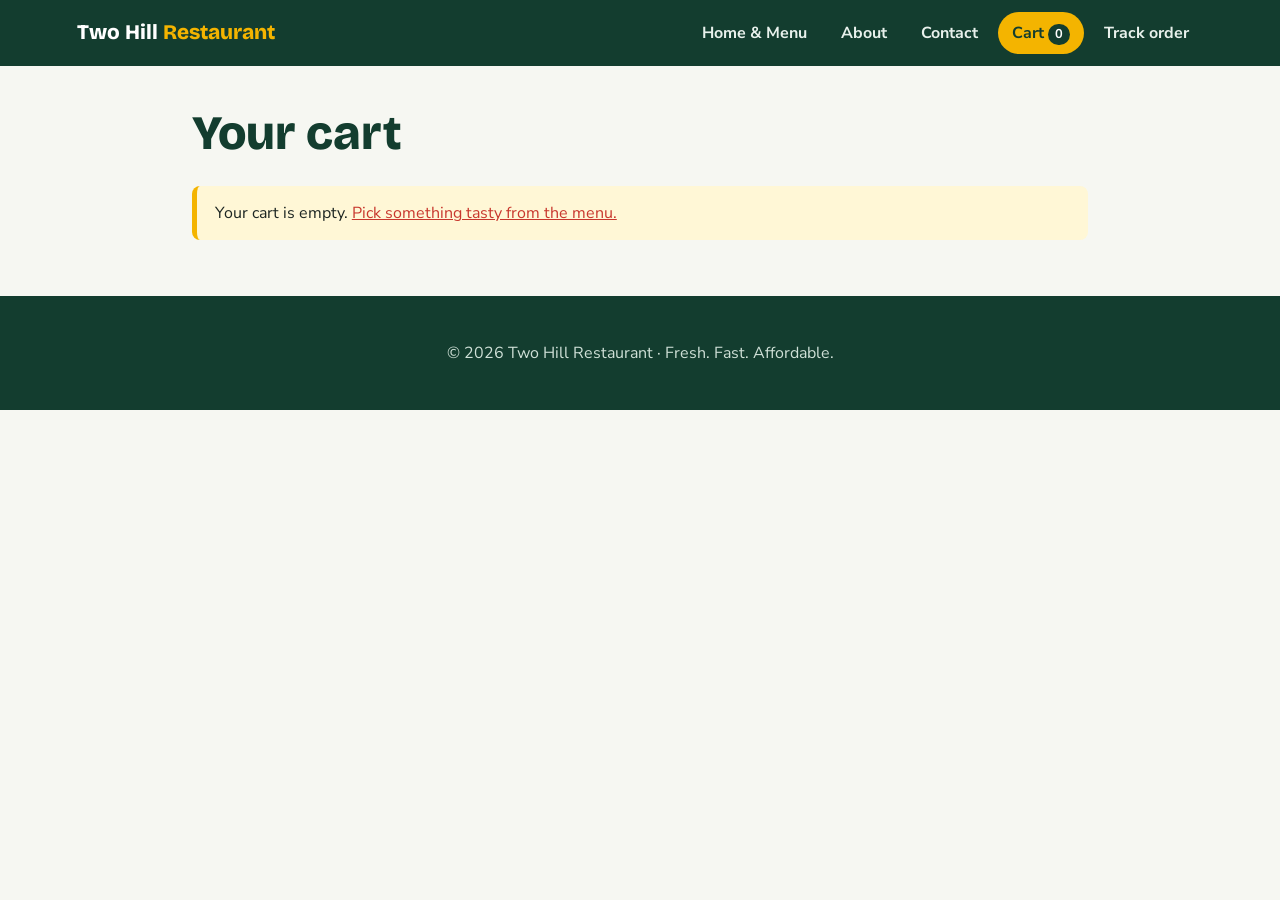
<file: cart.html>
<!DOCTYPE html>
<html lang="en">
<head>
  <meta charset="UTF-8">
  <meta name="viewport" content="width=device-width, initial-scale=1.0">
  <title>Cart | Two Hill Restaurant</title>
  <link rel="stylesheet" href="style.css">
</head>
<body>
<nav>
  <a class="logo" href="index.html">Two Hill <span>Restaurant</span></a>
  <a href="index.html">Home &amp; Menu</a>
  <a href="about.html">About</a>
  <a href="contact.html">Contact</a>
  <a href="cart.html" aria-current="page">Cart <span class="cart-count">0</span></a>
  <a href="order.html">Track order</a>
</nav>
<main>
  <h1 style="color:#133d2f;font-size:clamp(2rem,5vw,3rem)">Your cart</h1>
  <p id="empty" class="note" hidden>Your cart is empty. <a href="index.html#menu">Pick something tasty from the menu.</a></p>
  <div id="checkout-wrap">
    <div class="wrap">
      <table>
        <thead><tr><th>Item</th><th>Price</th><th>Quantity</th><th>Total</th><th></th></tr></thead>
        <tbody id="cart-body"></tbody>
      </table>
    </div>
    <form id="checkout">
      <h2>Delivery</h2>
      <div class="grid2">
        <div><label for="cname">Your name</label><input id="cname" type="text" required></div>
        <div><label for="cphone">Phone number</label><input id="cphone" type="tel" placeholder="07XX XXX XXX" required></div>
        <div><label for="zone">Delivery area</label><select id="zone"></select></div>
        <div><label for="where">Hall, hostel or street</label><input id="where" type="text" placeholder="e.g. Block B, room 12" required></div>
      </div>
      <p>Estimated delivery time: <strong id="eta"></strong></p>

      <h2>Payment method</h2>
      <div class="pay">
        <label><input type="radio" name="pay" value="mtn" checked> MTN Mobile Money</label>
        <label><input type="radio" name="pay" value="airtel"> Airtel Money</label>
        <label><input type="radio" name="pay" value="card"> Bank card (Visa / Mastercard)</label>
        <label><input type="radio" name="pay" value="paypal"> PayPal</label>
        <label><input type="radio" name="pay" value="cash"> Cash on delivery</label>
      </div>
      <div id="mm"><label for="mmphone">Mobile money number</label><input id="mmphone" type="tel" placeholder="07XX XXX XXX" required></div>
      <p id="gw" class="note" hidden></p>

      <h2 style="margin-top:28px">Order summary</h2>
      <table class="sum">
        <tbody>
          <tr><td>Food and drinks</td><td id="sub"></td></tr>
          <tr><td>Delivery fee</td><td id="fee"></td></tr>
          <tr><th>Total</th><th id="total"></th></tr>
        </tbody>
      </table>
      <button type="submit">Place order</button>
    </form>
  </div>
</main>
<footer><p>&copy; 2026 Two Hill Restaurant &middot; Fresh. Fast. Affordable.</p></footer>
<script src="app.js"></script>
</body>
</html>
</file>
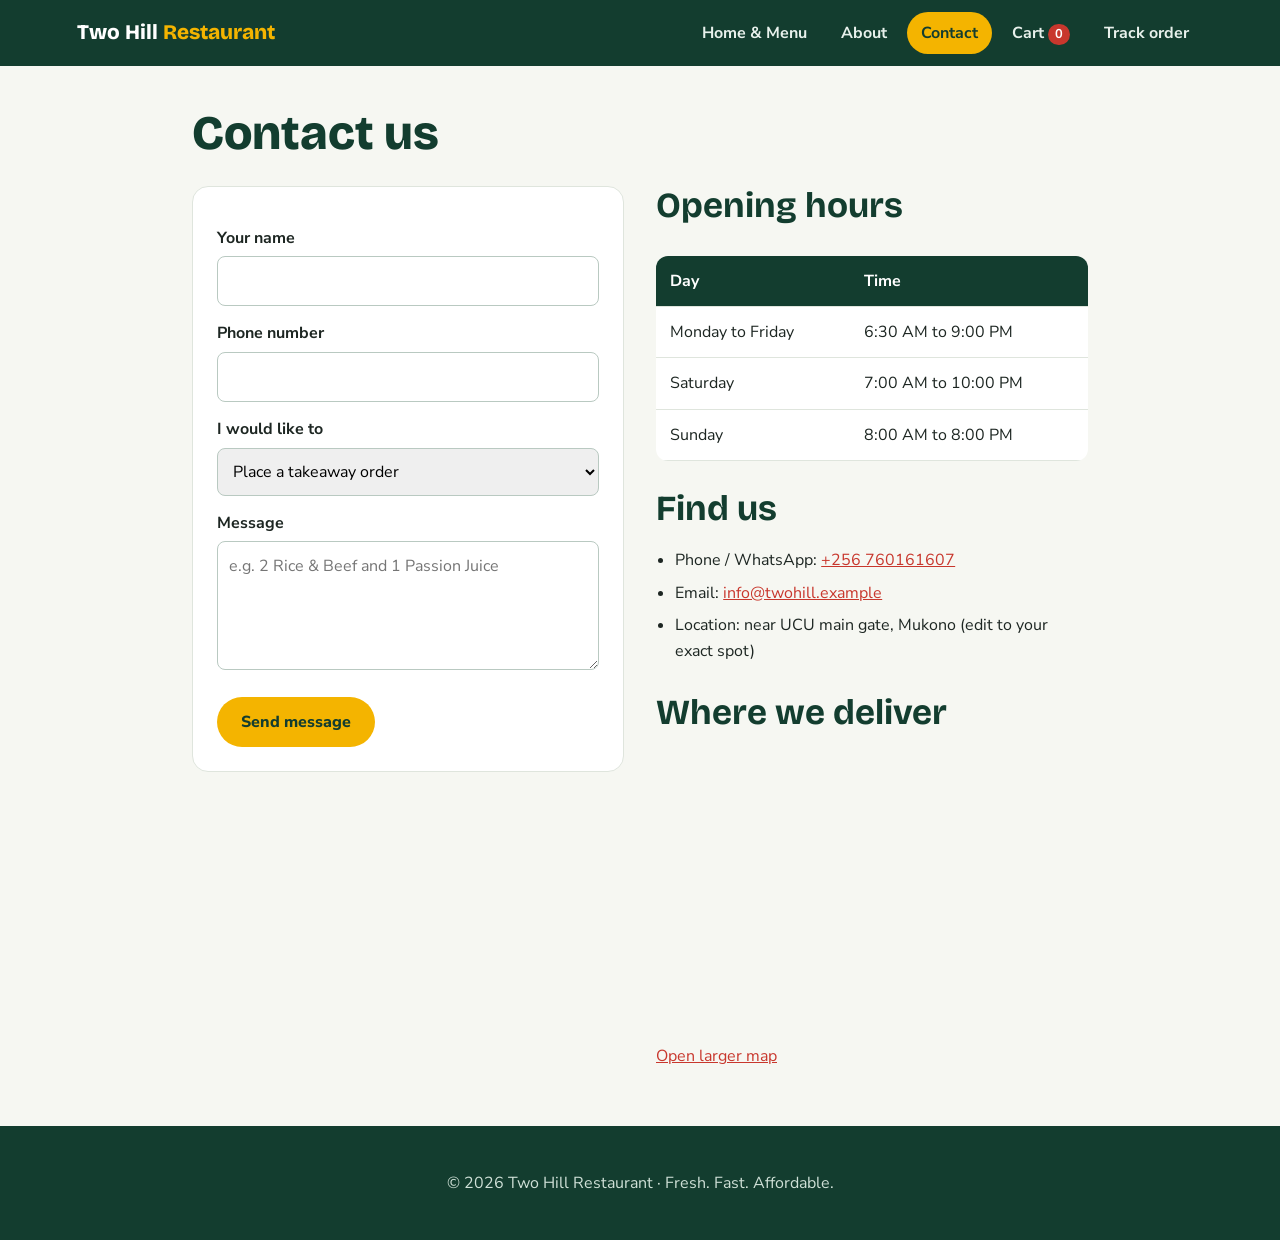
<file: contact.html>
<!DOCTYPE html>
<html lang="en">
<head>
  <meta charset="UTF-8">
  <meta name="viewport" content="width=device-width, initial-scale=1.0">
  <title>Contact | Two Hill Restaurant</title>
  <link rel="stylesheet" href="style.css">
</head>
<body>
<nav>
  <a class="logo" href="index.html">Two Hill <span>Restaurant</span></a>
  <a href="index.html">Home &amp; Menu</a>
  <a href="about.html">About</a>
  <a href="contact.html" aria-current="page">Contact</a>
  <a href="cart.html">Cart <span class="cart-count">0</span></a>
  <a href="order.html">Track order</a>
</nav>
<main>
  <h1 style="color:#133d2f;font-size:clamp(2rem,5vw,3rem)">Contact us</h1>
  <div class="split">
    <div>
      <form onsubmit="event.preventDefault();this.reset();document.getElementById('ok').hidden=false">
        <label for="name">Your name</label>
        <input id="name" name="name" type="text" required>
        <label for="phone">Phone number</label>
        <input id="phone" name="phone" type="tel" required>
        <label for="type">I would like to</label>
        <select id="type" name="type">
          <option>Place a takeaway order</option>
          <option>Book a table</option>
          <option>Ask about catering</option>
        </select>
        <label for="message">Message</label>
        <textarea id="message" name="message" rows="4" placeholder="e.g. 2 Rice &amp; Beef and 1 Passion Juice"></textarea>
        <button type="submit">Send message</button>
      </form>
      <p id="ok" class="note" hidden>Thank you! We will contact you shortly.</p>
    </div>
    <div>
      <h2>Opening hours</h2>
      <div class="wrap">
      <table>
        <thead><tr><th>Day</th><th>Time</th></tr></thead>
        <tbody>
          <tr><td>Monday to Friday</td><td>6:30 AM to 9:00 PM</td></tr>
          <tr><td>Saturday</td><td>7:00 AM to 10:00 PM</td></tr>
          <tr><td>Sunday</td><td>8:00 AM to 8:00 PM</td></tr>
        </tbody>
      </table>
      </div>
      <h2 style="margin-top:28px">Find us</h2>
      <ul>
        <li>Phone / WhatsApp: <a href="tel:+256760161607">+256 760161607</a></li>
        <li>Email: <a href="mailto:info@twohill.com">info@twohill.example</a></li>
        <li>Location: near UCU main gate, Mukono (edit to your exact spot)</li>
      </ul>
      <h2 style="margin-top:28px">Where we deliver</h2>
      <iframe class="map" title="Map of Mukono around Uganda Christian University" loading="lazy" src="https://www.openstreetmap.org/export/embed.html?bbox=32.725%2C0.345%2C32.760%2C0.370&amp;layer=mapnik&amp;marker=0.3553%2C32.7392"></iframe>
      <p><a href="https://www.openstreetmap.org/?mlat=0.3553&amp;mlon=32.7392#map=15/0.3553/32.7392">Open larger map</a></p>
    </div>
  </div>
</main>
<footer><p>&copy; 2026 Two Hill Restaurant &middot; Fresh. Fast. Affordable.</p></footer>
<script src="app.js"></script>
</body>
</html>
</file>
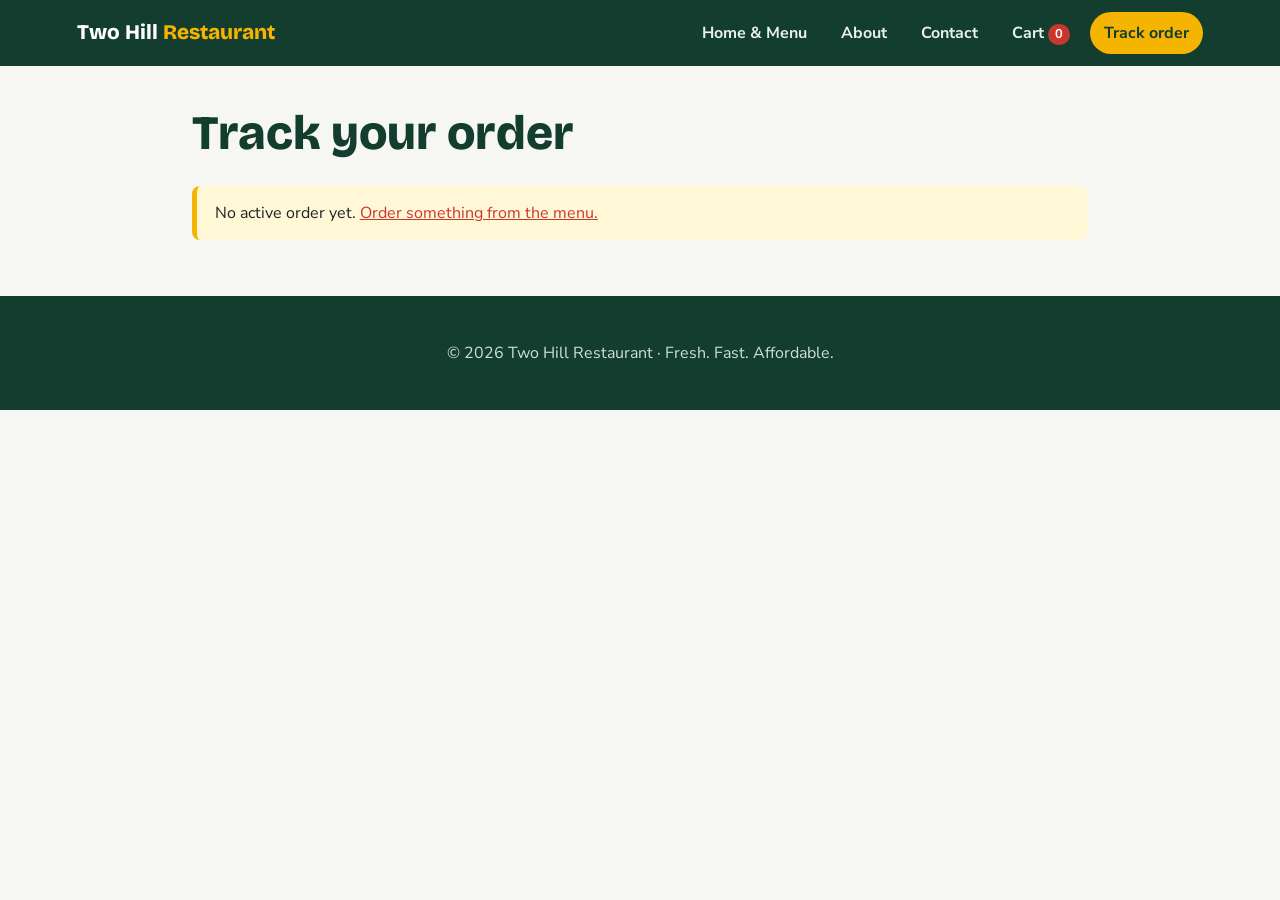
<file: order.html>
<!DOCTYPE html>
<html lang="en">
<head>
  <meta charset="UTF-8">
  <meta name="viewport" content="width=device-width, initial-scale=1.0">
  <title>Track order | Two Hill Restaurant</title>
  <link rel="stylesheet" href="style.css">
</head>
<body>
<nav>
  <a class="logo" href="index.html">Two Hill <span>Restaurant</span></a>
  <a href="index.html">Home &amp; Menu</a>
  <a href="about.html">About</a>
  <a href="contact.html">Contact</a>
  <a href="cart.html">Cart <span class="cart-count">0</span></a>
  <a href="order.html" aria-current="page">Track order</a>
</nav>
<main>
  <h1 style="color:#133d2f;font-size:clamp(2rem,5vw,3rem)">Track your order</h1>
  <p id="none" class="note" hidden>No active order yet. <a href="index.html#menu">Order something from the menu.</a></p>
  <div id="track">
    <p>Order <strong id="oid"></strong> &middot; Delivering to <span id="owhere"></span></p>
    <p class="big" id="left"></p>
    <p>Expected around <strong id="oclock"></strong></p>
    <div class="bar"><div id="bar"></div></div>
    <ol class="steps">
      <li id="s0">Order received</li>
      <li id="s1">Cooking your food</li>
      <li id="s2">Rider on the way</li>
      <li id="s3">Delivered</li>
    </ol>
    <label style="font-weight:600"><input id="demo" type="checkbox" style="width:auto"> Demo speed (1 second = 1 minute, for presentations)</label>
    <div class="split" style="margin-top:28px">
      <div>
        <h2>Order details</h2>
        <div class="wrap"><table><tbody id="osum"></tbody></table></div>
        <p id="opay"></p>
      </div>
      <div>
        <h2>Delivery area</h2>
        <iframe class="map" title="Map of Mukono around Uganda Christian University" loading="lazy" src="https://www.openstreetmap.org/export/embed.html?bbox=32.725%2C0.345%2C32.760%2C0.370&amp;layer=mapnik&amp;marker=0.3553%2C32.7392"></iframe>
      </div>
    </div>
  </div>
</main>
<footer><p>&copy; 2026 Two Hill Restaurant &middot; Fresh. Fast. Affordable.</p></footer>
<script src="app.js"></script>
</body>
</html>
</file>
<file: style.css>
@import url('https://fonts.googleapis.com/css2?family=Bricolage+Grotesque:wght@600;800&family=Nunito+Sans:wght@400;600;700&display=swap');
:root{--hill:#133d2f;--hill2:#1f5a45;--sun:#f4b400;--chili:#c8372d;--ink:#1d2622;--paper:#f6f7f2;--card:#fff;--line:#dfe5dd}
*{box-sizing:border-box}
html{scroll-behavior:smooth;scroll-padding-top:80px}
body{margin:0;font-family:'Nunito Sans',Arial,sans-serif;background:var(--paper);color:var(--ink);line-height:1.65}
h1,h2,h3{font-family:'Bricolage Grotesque',Arial,sans-serif;line-height:1.15;margin:0 0 .5em}
h1{font-size:clamp(2.2rem,6vw,4rem);font-weight:800}
h2{font-size:clamp(1.5rem,3.5vw,2.2rem);color:var(--hill)}
h3{font-size:1.1rem;margin:0}
a{color:var(--chili)}
:focus-visible{outline:3px solid var(--sun);outline-offset:3px}
nav{position:sticky;top:0;z-index:10;display:flex;align-items:center;gap:6px;flex-wrap:wrap;background:var(--hill);padding:12px 6%}
nav .logo{font-family:'Bricolage Grotesque',sans-serif;font-weight:800;color:#fff;font-size:1.3rem;margin-right:auto;text-decoration:none}
nav .logo span{color:var(--sun)}
nav a:not(.logo){color:#e8f1ec;text-decoration:none;font-weight:700;padding:8px 14px;border-radius:99px}
nav a:not(.logo):hover,nav a[aria-current]{background:var(--sun);color:var(--hill)}
.hero{background:linear-gradient(135deg,var(--hill) 0%,var(--hill2) 60%,#2f7a5c 100%);color:#fff;padding:72px 6% 90px;position:relative;overflow:hidden}
.hero::after{content:"";position:absolute;right:-60px;bottom:-120px;width:420px;height:420px;background:var(--sun);opacity:.9;border-radius:50% 50% 0 0}
.hero::before{content:"";position:absolute;right:200px;bottom:-140px;width:320px;height:320px;background:#0d2c21;border-radius:50% 50% 0 0}
.hero>*{position:relative;z-index:1;max-width:620px}
.hero p{font-size:1.15rem;color:#dcebe3}
.btn,button{display:inline-block;background:var(--sun);color:var(--hill);font:inherit;font-weight:800;padding:12px 24px;border:0;border-radius:99px;text-decoration:none;cursor:pointer}
.btn:hover,button:hover{background:#ffc928}
.btn.alt{background:transparent;color:#fff;border:2px solid #fff;margin-left:8px}
main{max-width:1050px;margin:0 auto;padding:40px 6%}
.cats{display:flex;gap:8px;flex-wrap:wrap;margin-bottom:24px}
.cats a{background:var(--card);border:1px solid var(--line);padding:6px 16px;border-radius:99px;text-decoration:none;color:var(--hill);font-weight:700}
.cats a:hover{background:var(--hill);color:#fff}
section{margin-bottom:48px}
.grid{display:grid;grid-template-columns:repeat(auto-fill,minmax(290px,1fr));gap:16px}
.item{display:flex;align-items:center;gap:14px;background:var(--card);border:1px solid var(--line);border-radius:14px;padding:12px}
.pic{position:relative;flex:none;width:84px;height:84px;border-radius:10px;background:#e7efe9;display:grid;place-items:center;overflow:hidden}
.pic::before{content:attr(data-e);font-size:2rem}
.pic img{position:absolute;inset:0;width:100%;height:100%;object-fit:cover;border-radius:0}
.info{flex:1}
.info p{margin:2px 0 0;font-size:.9rem;color:#5a6a62;line-height:1.35}
.price{font-weight:800;color:var(--chili);white-space:nowrap}
.price small{font-weight:600;color:#5a6a62}
.note{background:#fff7d6;border-left:5px solid var(--sun);padding:14px 18px;border-radius:8px}
table{width:100%;border-collapse:collapse;background:var(--card);border-radius:12px;overflow:hidden;margin-top:12px}
th,td{padding:12px 14px;text-align:left;border-bottom:1px solid var(--line)}
th{background:var(--hill);color:#fff}
.wrap{overflow-x:auto}
ul,ol{padding-left:1.2em}
li{margin-bottom:6px}
.split{display:grid;grid-template-columns:1fr 1fr;gap:32px;align-items:start}
.split img{width:100%;border-radius:16px;display:block}
form{background:var(--card);border:1px solid var(--line);border-radius:16px;padding:24px}
label{display:block;margin-top:14px;font-weight:700}
input,select,textarea{width:100%;padding:11px;margin-top:5px;border:1px solid #b9c9c1;border-radius:8px;font:inherit}
button{margin-top:18px}
footer{background:var(--hill);color:#cfe0d7;text-align:center;padding:28px 6%}
@media(max-width:720px){.split{grid-template-columns:1fr}.hero::after,.hero::before{opacity:.35}.btn.alt{margin:10px 0 0}}
@media(prefers-reduced-motion:reduce){html{scroll-behavior:auto}}
/* cart, checkout, tracking */
nav .cart-count{display:inline-block;min-width:22px;padding:0 6px;background:var(--chili);color:#fff;border-radius:99px;font-size:.8rem;text-align:center}
nav a:hover .cart-count,nav a[aria-current] .cart-count{background:var(--hill)}
.buy{display:flex;flex-direction:column;align-items:flex-end;gap:6px}
.add{margin:0;padding:6px 14px;font-size:.85rem;background:var(--hill);color:#fff}
.add:hover{background:var(--hill2)}
#toast{position:fixed;left:50%;bottom:24px;transform:translate(-50%,120px);background:var(--hill);color:#fff;padding:12px 22px;border-radius:99px;font-weight:700;transition:transform .25s;z-index:20;box-shadow:0 6px 20px #0003}
#toast.show{transform:translate(-50%,0)}
.qty{display:inline-flex;align-items:center;gap:8px}
.qty button{margin:0;padding:2px 11px;background:var(--line);color:var(--ink)}
.link{margin:0;padding:0;background:none;color:var(--chili);text-decoration:underline;font-weight:600}
.link:hover{background:none}
.sum{max-width:360px;margin-left:auto}
.sum td:last-child,.sum th:last-child{text-align:right}
.pay{display:grid;grid-template-columns:repeat(auto-fit,minmax(210px,1fr));gap:10px;margin-top:8px}
.pay label{display:flex;align-items:center;gap:10px;margin:0;padding:12px;border:1px solid var(--line);border-radius:12px;font-weight:600;cursor:pointer;background:#fff}
.pay input{width:auto;margin:0}
.pay label:has(input:checked){border-color:var(--hill);background:#e7f1ea}
.grid2{display:grid;grid-template-columns:1fr 1fr;gap:0 20px}
.map{width:100%;height:260px;border:0;border-radius:14px;margin-top:8px}
.bar{height:12px;background:var(--line);border-radius:99px;overflow:hidden;margin:14px 0}
.bar div{height:100%;width:0;background:linear-gradient(90deg,var(--hill2),var(--sun));transition:width .8s}
.steps{list-style:none;padding:0;margin:20px 0;display:grid;grid-template-columns:repeat(auto-fit,minmax(150px,1fr));gap:10px}
.steps li{padding:14px;border-radius:12px;border:2px solid var(--line);background:#fff;color:#6b7a72;margin:0}
.steps li.done{border-color:var(--hill2);background:#e7f1ea;color:var(--hill)}
.steps li.active{border-color:var(--sun);background:#fff7d6;color:var(--ink);font-weight:700}
.big{font-family:'Bricolage Grotesque',sans-serif;font-size:1.6rem;font-weight:800;color:var(--hill);margin:0}
@media(max-width:720px){.grid2{grid-template-columns:1fr}}
</file>
